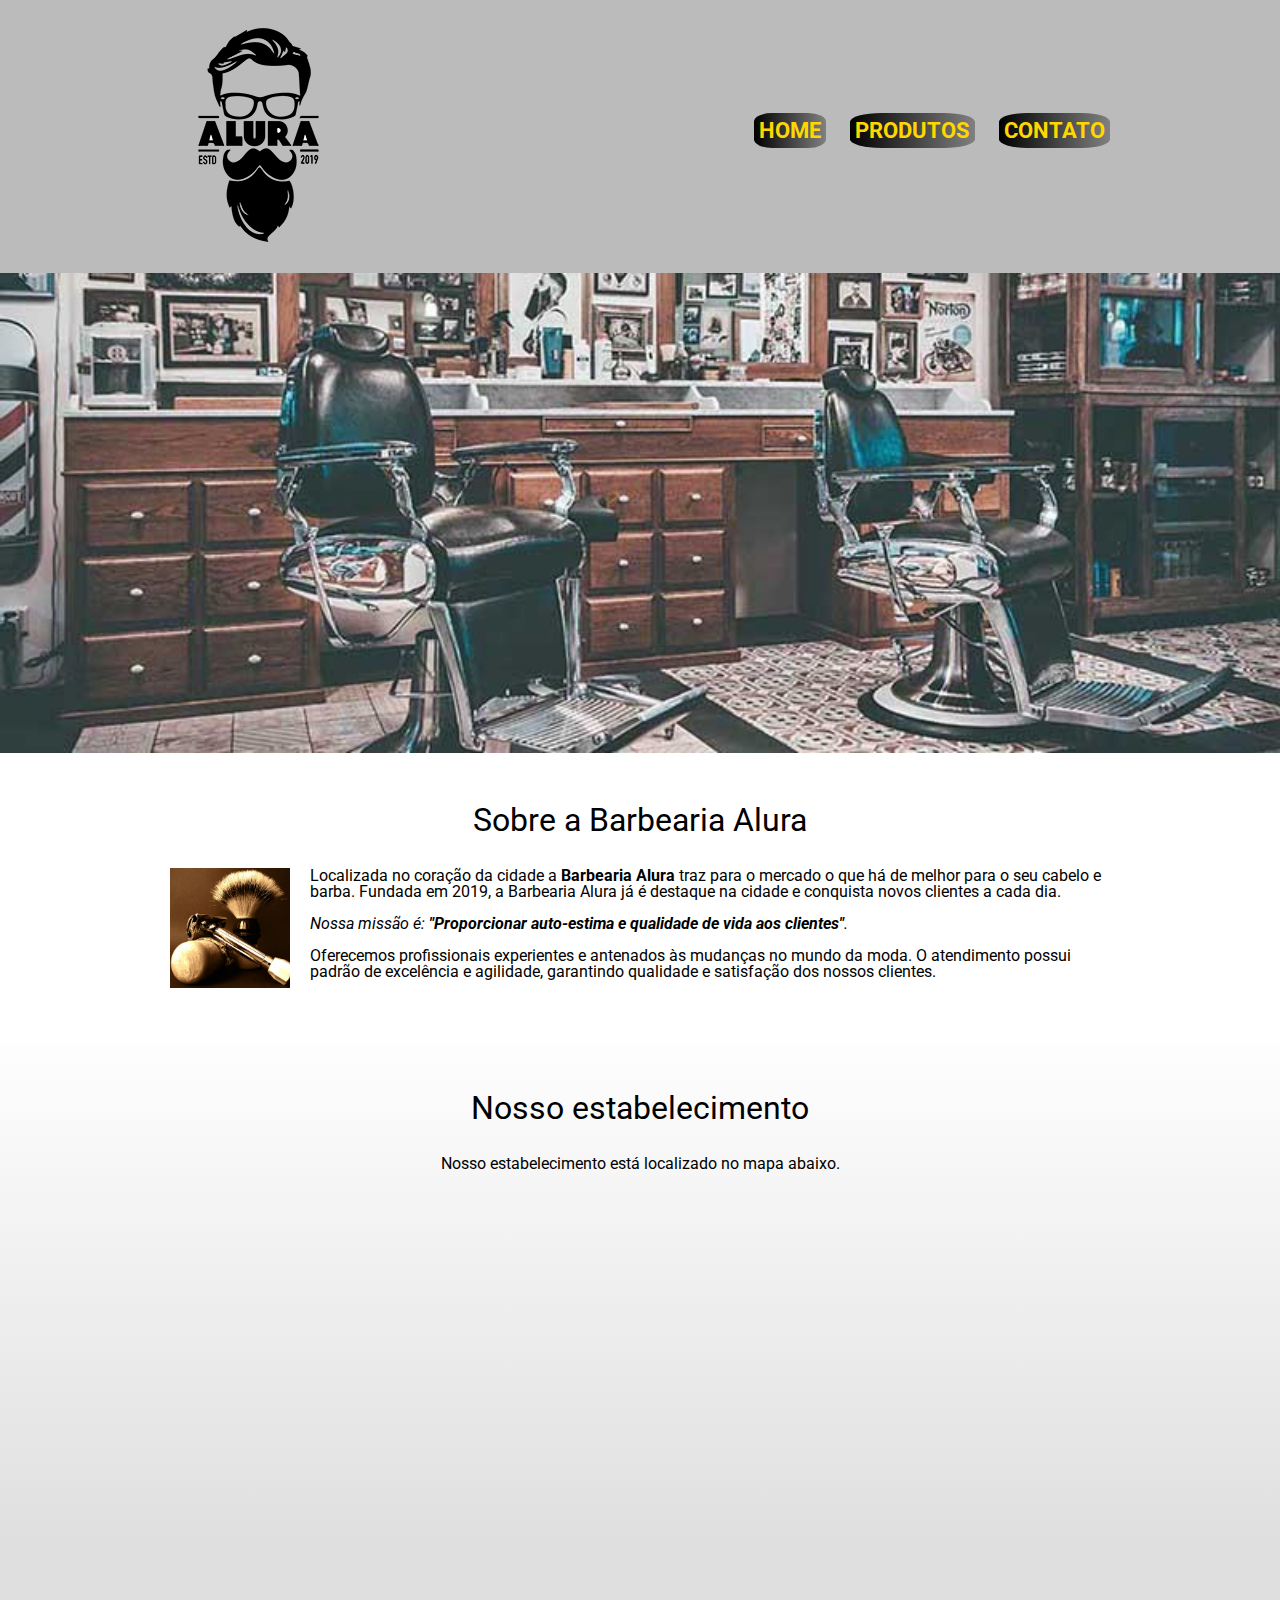
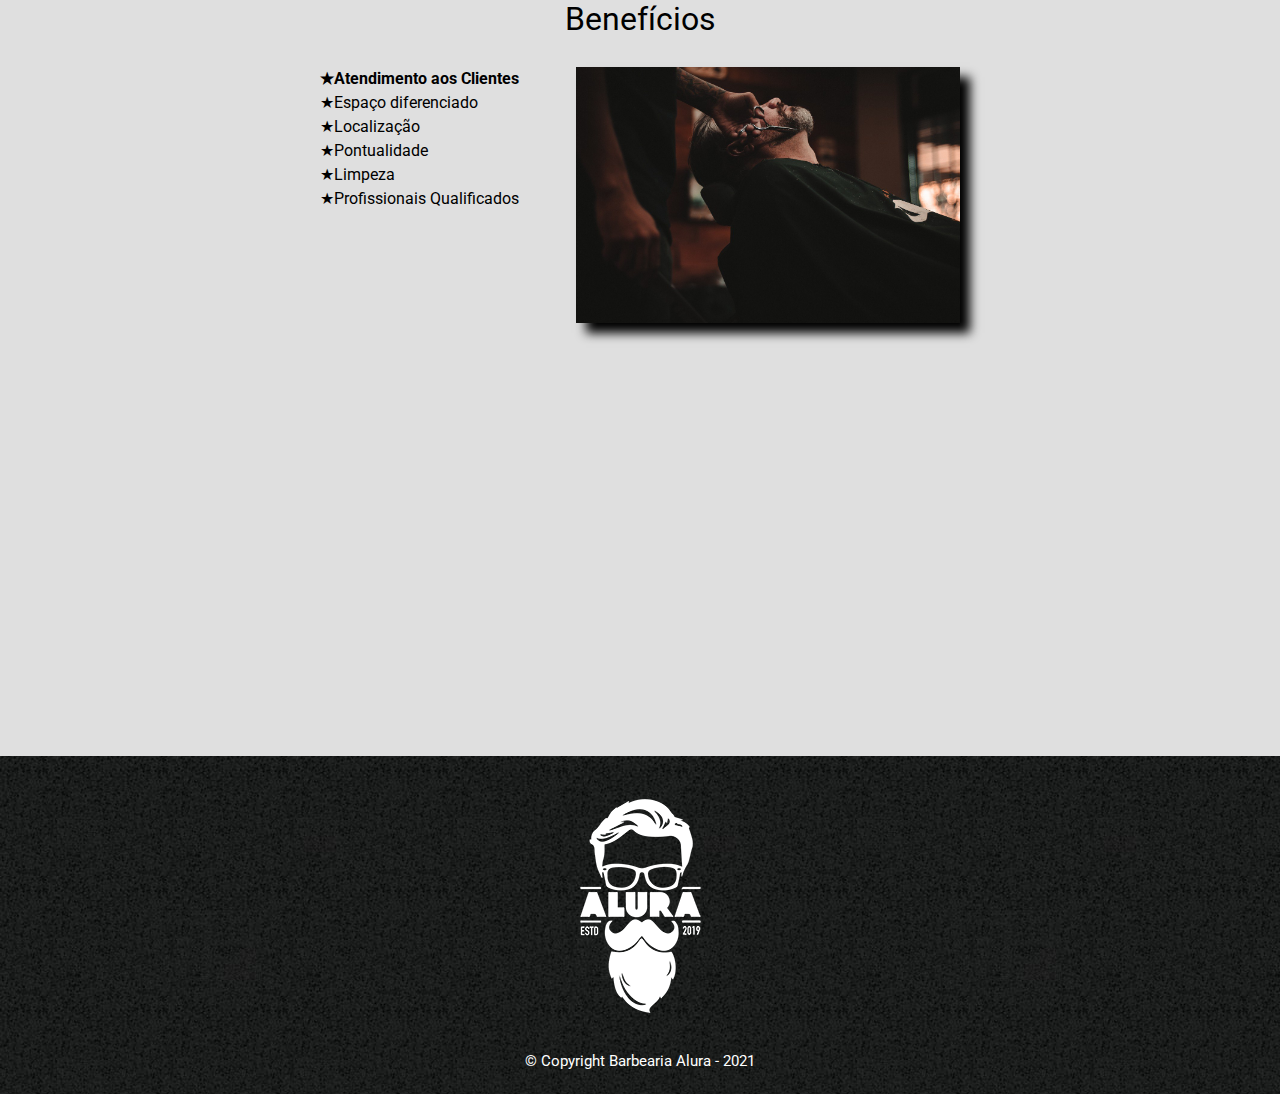
<file: index.html>
<!DOCTYPE html>
<html lang="pt-br">
<head>
    <meta charset="UTF-8">
    <meta name="viewport" content="width=device-width">
    <link rel="stylesheet" href="reset.css">
    <link rel="stylesheet" href="style.css">
    <link rel="preconnect" href="https://fonts.gstatic.com">
    <link href="https://fonts.googleapis.com/css2?family=Roboto&display=swap" rel="stylesheet">
    <title>Barbearia Alura</title>
</head>
<body>
    <header>
        <div class="caixa">
            <h1><img src="logo.png" alt="Logo da Barbearia Alura"></h1>

            <nav>
                <ul>
                    <li><a href="index.html">Home</a></li>
                    <li><a href="produtos.html">Produtos</a></li>
                    <li><a href="contato.html">Contato</a></li>
                </ul>
            </nav>
        </div>
    </header>

    <img class="banner" src="banner.jpg">
    
    <main>
        <section class="principal">

            <h2 class="titulo-principal">Sobre a Barbearia Alura</h2>

            <img src="utensilios.jpg" class="utensilios" alt="Utensilios de um barbeiro.">
        
            <p>Localizada no coração da cidade a <strong>Barbearia Alura</strong> traz para o mercado o que há de melhor para o seu cabelo e barba. 
                Fundada em 2019, a Barbearia Alura já é destaque na cidade e conquista novos clientes a cada dia.</p>
        
            <p id="missao"><em>Nossa missão é: <strong>"Proporcionar auto-estima e qualidade de vida aos clientes"</strong>.</em></p>
        
            <p>Oferecemos profissionais experientes e antenados às mudanças no mundo da moda. 
                O atendimento possui padrão de excelência e agilidade, garantindo qualidade e satisfação dos nossos clientes.</p>
    
        </section>

        <section class="mapa">
            <h3>Nosso estabelecimento</h3>
            <p>Nosso estabelecimento está localizado no mapa abaixo.</p>

            <div class="mapa-conteudo">
                <iframe src="https://www.google.com/maps/embed?pb=!1m18!1m12!1m3!1d3932.1641520655626!2d-36.665436085821035!3d-9.752159406113021!2m3!1f0!2f0!3f0!3m2!1i1024!2i768!4f13.1!3m3!1m2!1s0x705d597f603e4dd%3A0xa2fd5f38c5993b37!2sR.%20Dom%20Vital%20-%20Centro%2C%20Arapiraca%20-%20AL%2C%2057300-230!5e0!3m2!1spt-BR!2sbr!4v1610991813427!5m2!1spt-BR!2sbr" width="100%" height="300" frameborder="0" style="border:0;" allowfullscreen=""></iframe>
            </div>

        </section>
        
        <section class="beneficios">
    
            <h3 class="titulo-principal">Benefícios</h3>
    
            <div class="conteudo-beneficios">
                <ul class="lista-beneficios">
                    <li class="itens">Atendimento aos Clientes</li>
                    <li class="itens">Espaço diferenciado</li>
                    <li class="itens">Localização</li>
                    <li class="itens">Pontualidade</li>
                    <li class="itens">Limpeza</li>
                    <li class="itens">Profissionais Qualificados</li>
                </ul><img src="beneficios.jpg" class="imagem-beneficios">
            </div>

            <div class="video">
                <iframe width="100%" height="315" src="https://www.youtube.com/embed/oJubuwav7O4" frameborder="0" allow="accelerometer; autoplay; clipboard-write; encrypted-media; gyroscope; picture-in-picture" allowfullscreen></iframe>
            </div>
        </section>
    </main>
    

    <footer>
        <img src="logo-branco.png" alt="Logo da Barbearia Alura">
        <p class="copyright">&copy; Copyright Barbearia Alura - 2021</p>
    </footer>
</body>
</html>
</file>
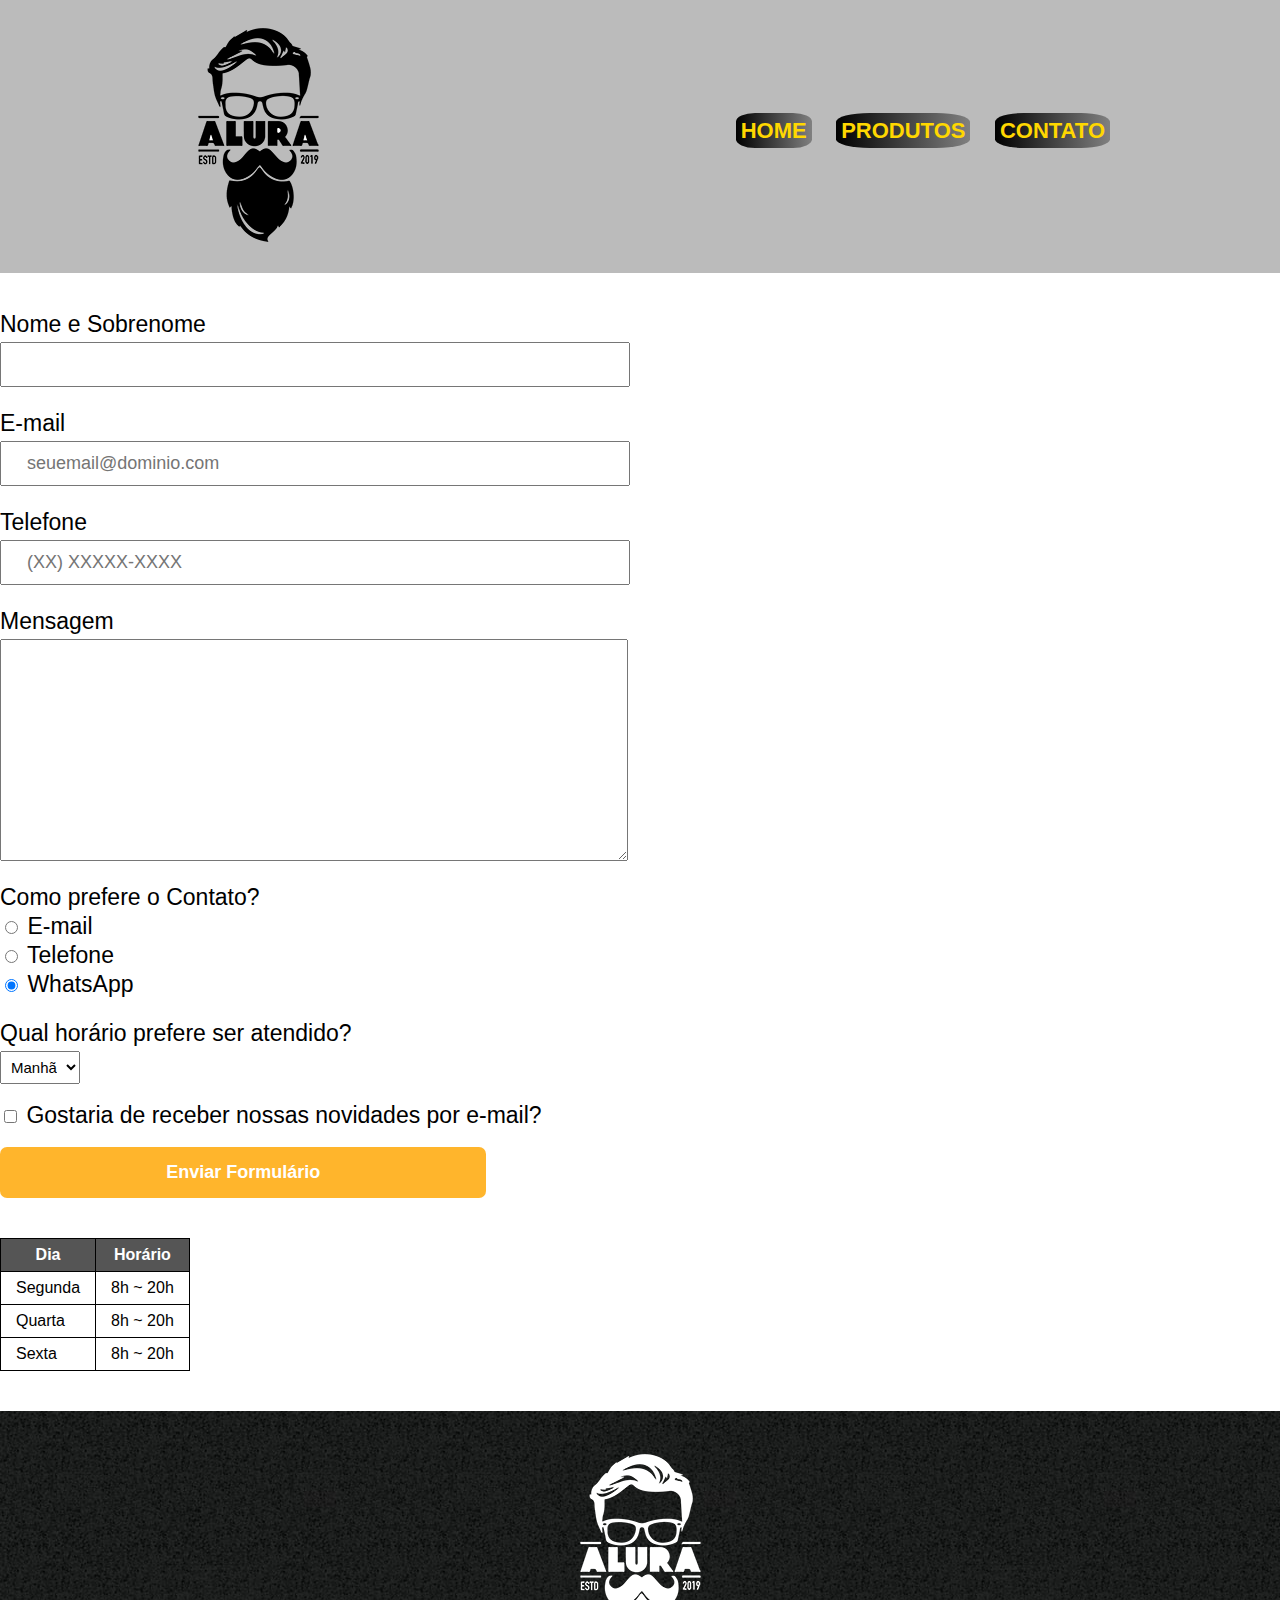
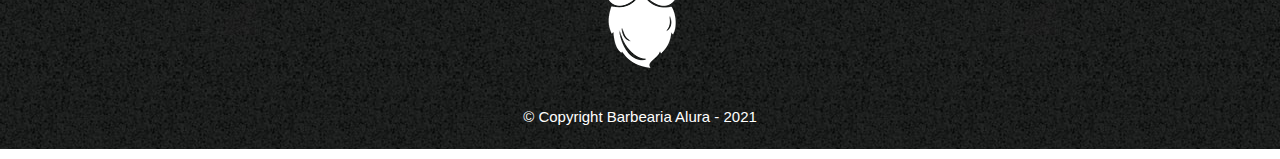
<file: contato.html>
<!DOCTYPE html>
<html lang="pt-br">
<head>
    <meta charset="UTF-8">
    <meta name="viewport" content="width=device-width, initial-scale=1.0">
    <title>Contato - Barbearia Alura</title>

    <link rel="stylesheet" href="reset.css">
    <link rel="stylesheet" href="style.css">
</head>
<body>
    <header>
        <div class="caixa">
            <h1><img src="logo.png" alt="Logo da Barbearia Alura"></h1>

            <nav>
                <ul>
                    <li><a href="index.html">Home</a></li>
                    <li><a href="produtos.html">Produtos</a></li>
                    <li><a href="contato.html">Contato</a></li>
                </ul>
            </nav>
        </div>
    </header>

    <main>
        <form>
            <label for="nomesobrenome">Nome e Sobrenome</label>
            <input type="text" id="nomesobrenome" class="input-padrao" required>

            <label for="email">E-mail</label>
            <input type="email" id="email" class="input-padrao" required placeholder="seuemail@dominio.com">

            <label for="telefone">Telefone</label>
            <input type="tel" id="telefone" class="input-padrao" required placeholder="(XX) XXXXX-XXXX">

            <label for="mensagem">Mensagem</label>
            <textarea name="" id="mensagem" cols="30" rows="10" class="input-padrao" required></textarea>

            <fieldset>
                <legend>Como prefere o Contato?</legend>

                <label for="radio-email">
                    <input type="radio" name="contato" value="email" id="radio-email"> 
                    E-mail
                </label>

                <label for="radio-telefone">
                    <input type="radio" name="contato" value="telefone" id="radio-telefone"> 
                    Telefone
                </label>
                
                <label for="radio-whatsapp">
                    <input type="radio" name="contato" value="whatsapp" id="radio-whatsapp" checked> 
                    WhatsApp
                </label>
            </fieldset>

            <fieldset class="teste">
                <legend>Qual horário prefere ser atendido?</legend>
                <select class="selecao">
                    <option>Manhã</option>
                    <option>Tarde</option>
                    <option>Noite</option>
                </select>
            </fieldset>

            <label for="novidades-checkbox" class="checkbox">
                <input type="checkbox" id="novidades-checkbox">
                Gostaria de receber nossas novidades por e-mail?
            </label>

            <input type="submit" value="Enviar Formulário" class="enviar">
        </form>

        <table>
            <thead>
                <tr>
                    <th>Dia</th>
                    <th>Horário</th>
                </tr>
            </thead>
            <tbody>
                <tr>
                    <td>Segunda</td>
                    <td>8h ~ 20h</td>
                </tr>
                <tr>
                    <td>Quarta</td>
                    <td>8h ~ 20h</td>
                </tr>
                <tr>
                    <td>Sexta</td>
                    <td>8h ~ 20h</td>
                </tr>
            </tbody>
        </table>
    </main>

    <footer>
        <img src="logo-branco.png" alt="Logo da Barbearia Alura">
        <p class="copyright">&copy; Copyright Barbearia Alura - 2021</p>
    </footer>
</body>
</html>
</file>
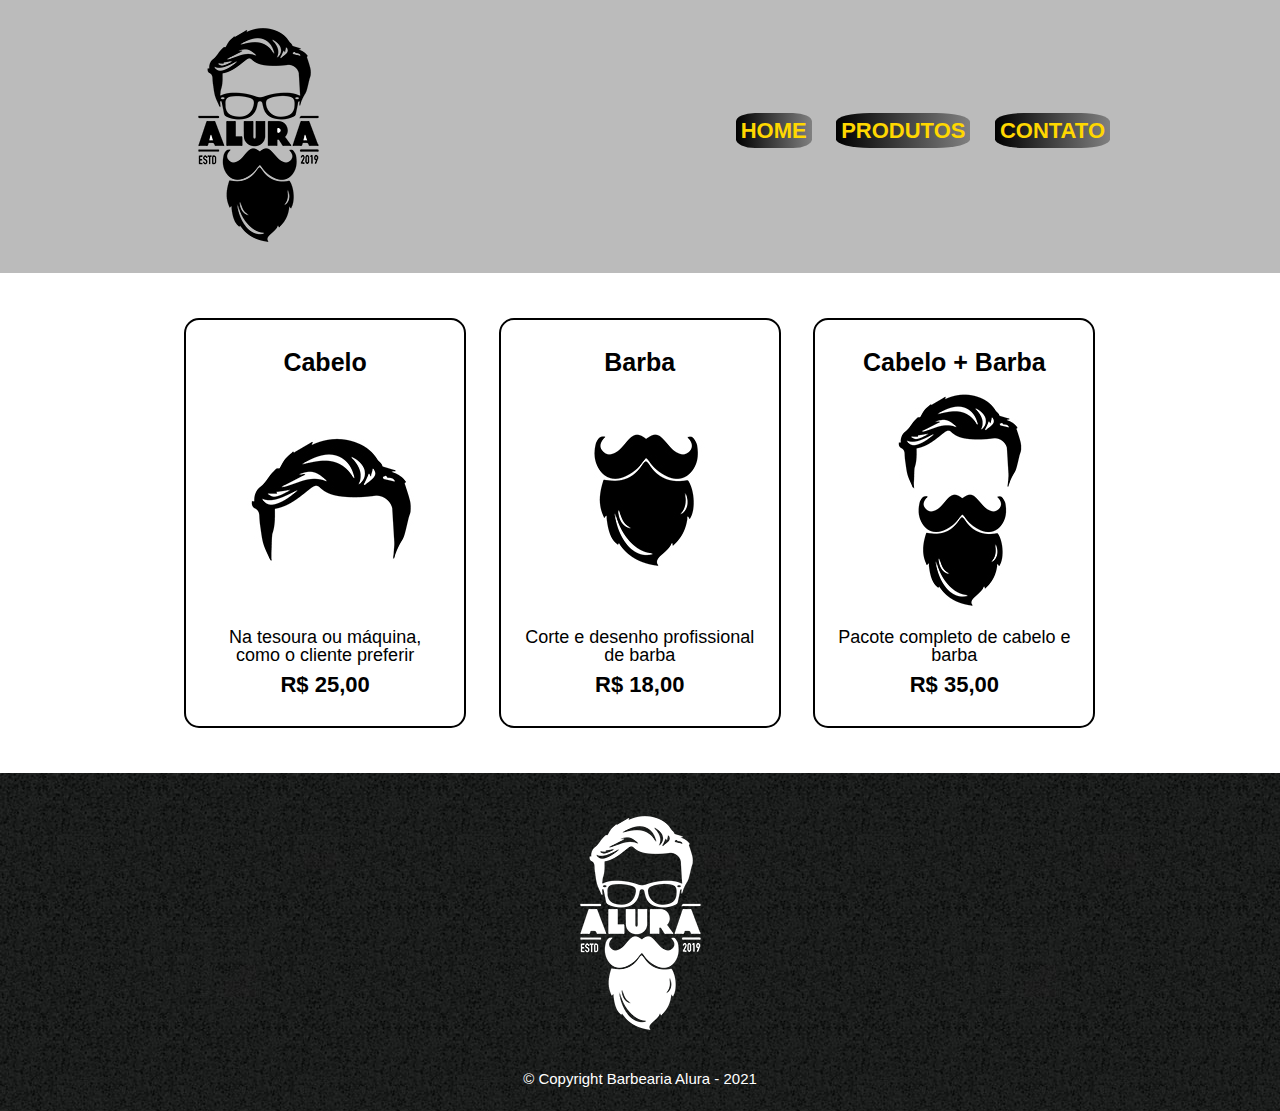
<file: produtos.html>
<!DOCTYPE html>
<html lang="pt-br">
<head>
    <meta charset="UTF-8">
    <meta name="viewport" content="width=device-width, initial-scale=1.0">
    <title>Produtos - Barbearia Alura</title>

    <link rel="stylesheet" href="reset.css">
    <link rel="stylesheet" href="style.css">
</head>
<body>
    <header>
        <div class="caixa">
            <h1><img src="logo.png"></h1>

            <nav>
                <ul>
                    <li><a href="index.html">Home</a></li>
                    <li><a href="produtos.html">Produtos</a></li>
                    <li><a href="contato.html">Contato</a></li>
                </ul>
            </nav>
        </div>
    </header>

    <main>
        <ul class="produtos">
            <li>
                <h2>Cabelo</h2>
                <img src="cabelo.jpg">
                <p class="produto-descricao">Na tesoura ou máquina, como o cliente preferir</p>
                <p class="produto-preco">R$ 25,00</p>
            </li>

            <li>
                <h2>Barba</h2>
                <img src="barba.jpg">
                <p class="produto-descricao">Corte e desenho profissional de barba</p>
                <p class="produto-preco">R$ 18,00</p>
            </li>

            <li>
                <h2>Cabelo + Barba</h2>
                <img src="cabelo+barba.jpg">
                <p class="produto-descricao">Pacote completo de cabelo e barba</p>
                <p class="produto-preco">R$ 35,00</p>
            </li>
        </ul>
    </main>

    <footer>
        <img src="logo-branco.png">
        <p class="copyright">&copy; Copyright Barbearia Alura - 2021</p>
    </footer>
</body>
</html>
</file>
<file: style.css>
body {
    font-family: 'Roboto', sans-serif;
}

header {
    background: #BBBBBB;
    padding: 10px 0;
}

.caixa {
    position: relative;
    width: 940px;
    margin: 0 auto;
}

nav {
    position: absolute;
    top: 110px;
    right: 0;
}

nav li {
    display: inline;
    margin: 0 0 0 20px;
}

nav a {
    text-transform: uppercase;
    color: gold;
    font-weight: bold;
    font-size: 22px;
    text-decoration: none;
    padding: 5px;
    background-image: linear-gradient(to right, black , gray);
    border-radius: 25%;
}

nav a:hover {
    background: black;
    color: white;
}

.produtos {
    width: 940px;
    margin: 0 auto;
    padding: 45px;
}

.produtos li {
    display: inline-block;
    text-align: center;
    width: 30%;
    vertical-align: top;
    margin: 0 1.5%;
    padding: 30px 20px;
    box-sizing: border-box;
    border: 2px solid black;
    border-radius: 15px;
}

.produtos li:hover {
    border-color: gold;
}

.produtos li:active {
    border-color: green;
}

.produtos h2 {
    font-size: 25px;
    font-weight: bold;
}

.produtos li:hover h2 {
    font-size: 30px;
}

.produto-descricao{
    font-size: 18px;
}

.produto-preco {
    font-size: 22px;
    font-weight: bold;
    margin-top: 10px;
}

footer {
    background: url(bg.jpg);
    text-align: center;
    padding: 25px 0;
}

.copyright {
    color: white;
    font-size: 15px;
    margin-top: 20px;
}

main {
}

form {
    margin: 40px 0;
}

form label, form legend {
    display: block;
    font-size: 23px;
    margin-bottom: 6px;
}

.input-padrao {
    display: block;
    font-size: 18px;
    margin-bottom: 25px;
    width: 45%;
    padding: 10px 25px;
}

.teste {
    margin-top: 20px;
}

.selecao {
    padding: 6px;
    font-size: 15px;
}

.checkbox {
    margin: 20px 0;
}

.enviar {
    width: 38%;
    padding: 15px 0;
    font-size: 18px;
    font-weight: bold;
    background: rgba(255, 166, 0, 0.829);
    color: white;
    border: none;
    border-radius: 7px;
    transition: 0.79s all;
    cursor: pointer;
}

.enviar:hover {
    background: darkorange;
    transform: scale(1.05);
}

table {
    margin: 20px 0 40px;
}

thead {
    background: #555555;
    color: white;
    font-weight: bold;
}

td, th {
    border: 1px solid #000000;
    padding: 8px 15px;
}

/* CSS da Página Principal */
.banner {
    width: 100%;
}

.titulo-principal {
    text-align: center;
    font-size: 2em;
    margin: 0 0 1em;
    clear: left;
}

.principal {
    padding: 3em 0;
    background: rgba(255, 255, 255, 0.849);
    width: 940px;
    margin: 0 auto;
}

.principal p {
    margin: 0 0 1em;

}

.principal strong {
    font-weight: bold;
}

.principal em {
    font-style: italic;
}

.utensilios {
    width: 120px;
    float: left;
    margin: 0 20px 20px 0;
}

.mapa {
    padding: 3em 0;
    text-align: center;
    background: linear-gradient(#FEFEFE,#5e5d5d33);
}

.mapa h3 {
    font-size: 2em;
    margin: 0 0 1em;
}

.mapa p {
    margin: 0 0 2em;
}

.mapa-conteudo {
    width: 940px;
    margin: 0 auto;
}

.beneficios {
    padding: 3em 0;
    background: #5e5d5d33;
}

.conteudo-beneficios {
    width: 640px;
    margin: 0 auto;
}

.lista-beneficios{
    width: 40%;
    display: inline-block;
    vertical-align: top;
}

.itens {
    line-height: 1.5;
}

.itens:first-child {
    font-weight: bold;
}

.itens:before {
    content: "★";
}

.imagem-beneficios {
    width: 60%;
    opacity: 1;
    transition: 400ms;
    box-shadow: 10px 10px 10px #000000;
}

.imagem-beneficios:hover {
    opacity: 0.8;
}

.video {
    width: 560px;
    margin: 2em auto;
}

@media screen and (max-width: 480px) {
    .caixa, .principal, .conteudo-beneficios, .mapa-conteudo, .video {
        width: auto;
    }

    h1 {
        text-align: center;
    }

    nav {
        position: static;
    }

    .lista-beneficios, .imagem-beneficios {
        width: 100%;
    }
}
</file>
